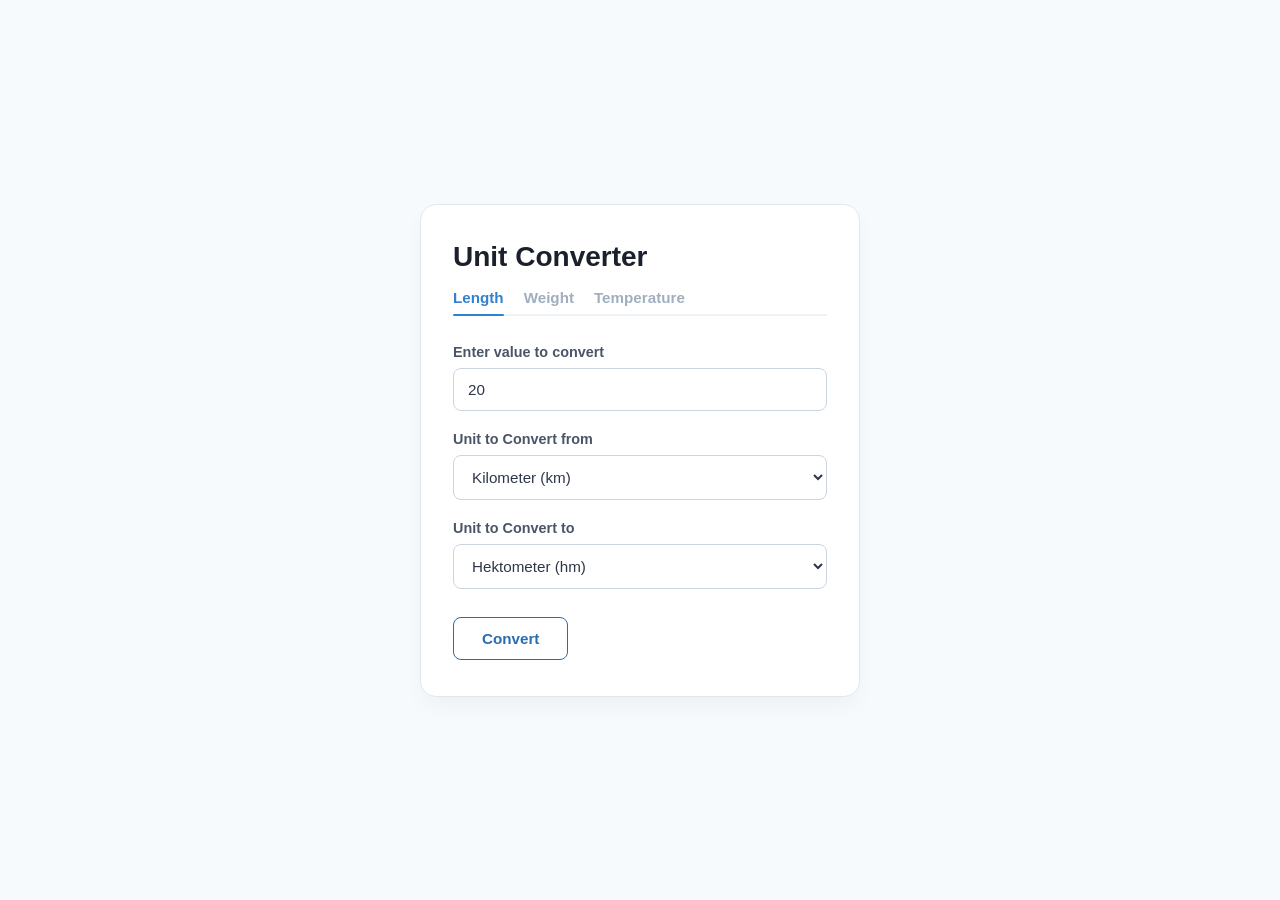
<file: Mini_Project/5.Unit_Converter_App/index.html>
<!DOCTYPE html>
<html lang="id">
<head>
  <meta charset="UTF-8">
  <meta name="viewport" content="width=device-width, initial-scale=1.0">
  <title>Unit Converter</title>
  <link rel="stylesheet" href="./style/app_style.css">
</head>
<body>

  <div class="card">
    <h1>Unit Converter</h1>

    <!-- Navigasi Kategori (Menambahkan parameter 'event') -->
    <div class="nav-tabs">
      <span class="tab-item active" onclick="changeCategory('length', event)">Length</span>
      <span class="tab-item" onclick="changeCategory('weight', event)">Weight</span>
      <span class="tab-item" onclick="changeCategory('tempr', event)">Temperature</span>
    </div>

    <!-- TAMPILAN 1: FORM INPUT -->
    <div id="form-section">
      <div class="form-group">
        <label id="input-label" for="val-input">Enter value to convert</label>
        <input type="number" id="val-input" placeholder="Enter value..." value="20">
      </div>

      <div class="form-group">
        <label for="unit-from">Unit to Convert from</label>
        <select id="unit-from"></select>
      </div>

      <div class="form-group">
        <label for="unit-to">Unit to Convert to</label>
        <select id="unit-to"></select>
      </div>

      <button class="btn" onclick="handleConvert()">Convert</button>
    </div>

    <!-- TAMPILAN 2: HASIL KONVERSI -->
    <div id="result-section" class="hidden">
      <div class="result-label">Result of your calculation</div>
      <div class="result-value" id="result-text">-</div>
      <button class="btn" onclick="handleReset()">Reset</button>
    </div>
  </div>

  <script src="./style/app_script.js"></script>
</body>
</html>
</file>
<file: Mini_Project/5.Unit_Converter_App/style/app_style.css>
/* Reset & Fonts */
    * {
      box-sizing: border-box;
      margin: 0;
      padding: 0;
      font-family: -apple-system, BlinkMacSystemFont, "Segoe UI", Roboto, sans-serif;
    }

    body {
      background-color: #f7fafc;
      color: #2d3748;
      display: flex;
      justify-content: center;
      align-items: center;
      min-height: 100vh;
      padding: 20px;
    }

    /* Container Card */
    .card {
      background: #ffffff;
      width: 100%;
      max-width: 440px;
      padding: 36px 32px;
      border-radius: 16px;
      border: 1px solid #e2e8f0;
      box-shadow: 0 10px 25px -5px rgba(0, 0, 0, 0.05);
    }

    /* Header & Nav */
    h1 {
      font-size: 1.75rem;
      font-weight: 700;
      color: #1a202c;
      margin-bottom: 16px;
    }

    .nav-tabs {
      display: flex;
      gap: 20px;
      border-bottom: 2px solid #edf2f7;
      margin-bottom: 28px;
    }

    .tab-item {
      padding-bottom: 8px;
      font-weight: 600;
      font-size: 0.95rem;
      color: #a0aec0;
      cursor: pointer;
      position: relative;
      transition: color 0.2s ease;
    }

    .tab-item:hover {
      color: #4a5568;
    }

    .tab-item.active {
      color: #3182ce;
    }

    .tab-item.active::after {
      content: '';
      position: absolute;
      bottom: -2px;
      left: 0;
      right: 0;
      height: 2px;
      background-color: #3182ce;
      border-radius: 2px;
    }

    /* Form Styles */
    .form-group {
      margin-bottom: 20px;
    }

    label {
      display: block;
      font-size: 0.9rem;
      font-weight: 600;
      color: #4a5568;
      margin-bottom: 8px;
    }

    input[type="number"], select {
      width: 100%;
      padding: 12px 14px;
      border: 1px solid #cbd5e0;
      border-radius: 8px;
      font-size: 0.95rem;
      outline: none;
      background-color: #fff;
      color: #2d3748;
      transition: all 0.2s ease;
    }

    input[type="number"]:focus, select:focus {
      border-color: #3182ce;
      box-shadow: 0 0 0 3px rgba(49, 130, 206, 0.15);
    }

    /* Buttons */
    .btn {
      padding: 12px 28px;
      border: 1px solid #2b6cb0;
      background-color: #ffffff;
      color: #2b6cb0;
      font-size: 0.95rem;
      font-weight: 600;
      border-radius: 8px;
      cursor: pointer;
      transition: all 0.2s ease;
      margin-top: 8px;
    }

    .btn:hover {
      background-color: #ebf8ff;
    }

    .btn:active {
      transform: scale(0.98);
    }

    /* Result View */
    .result-label {
      font-size: 1rem;
      color: #4a5568;
      font-weight: 500;
      margin-bottom: 12px;
    }

    .result-value {
      font-size: 2rem;
      font-weight: 700;
      color: #1a202c;
      margin-bottom: 28px;
      word-break: break-word;
    }

    /* Utility */
    .hidden {
      display: none !important;
    }
</file>
